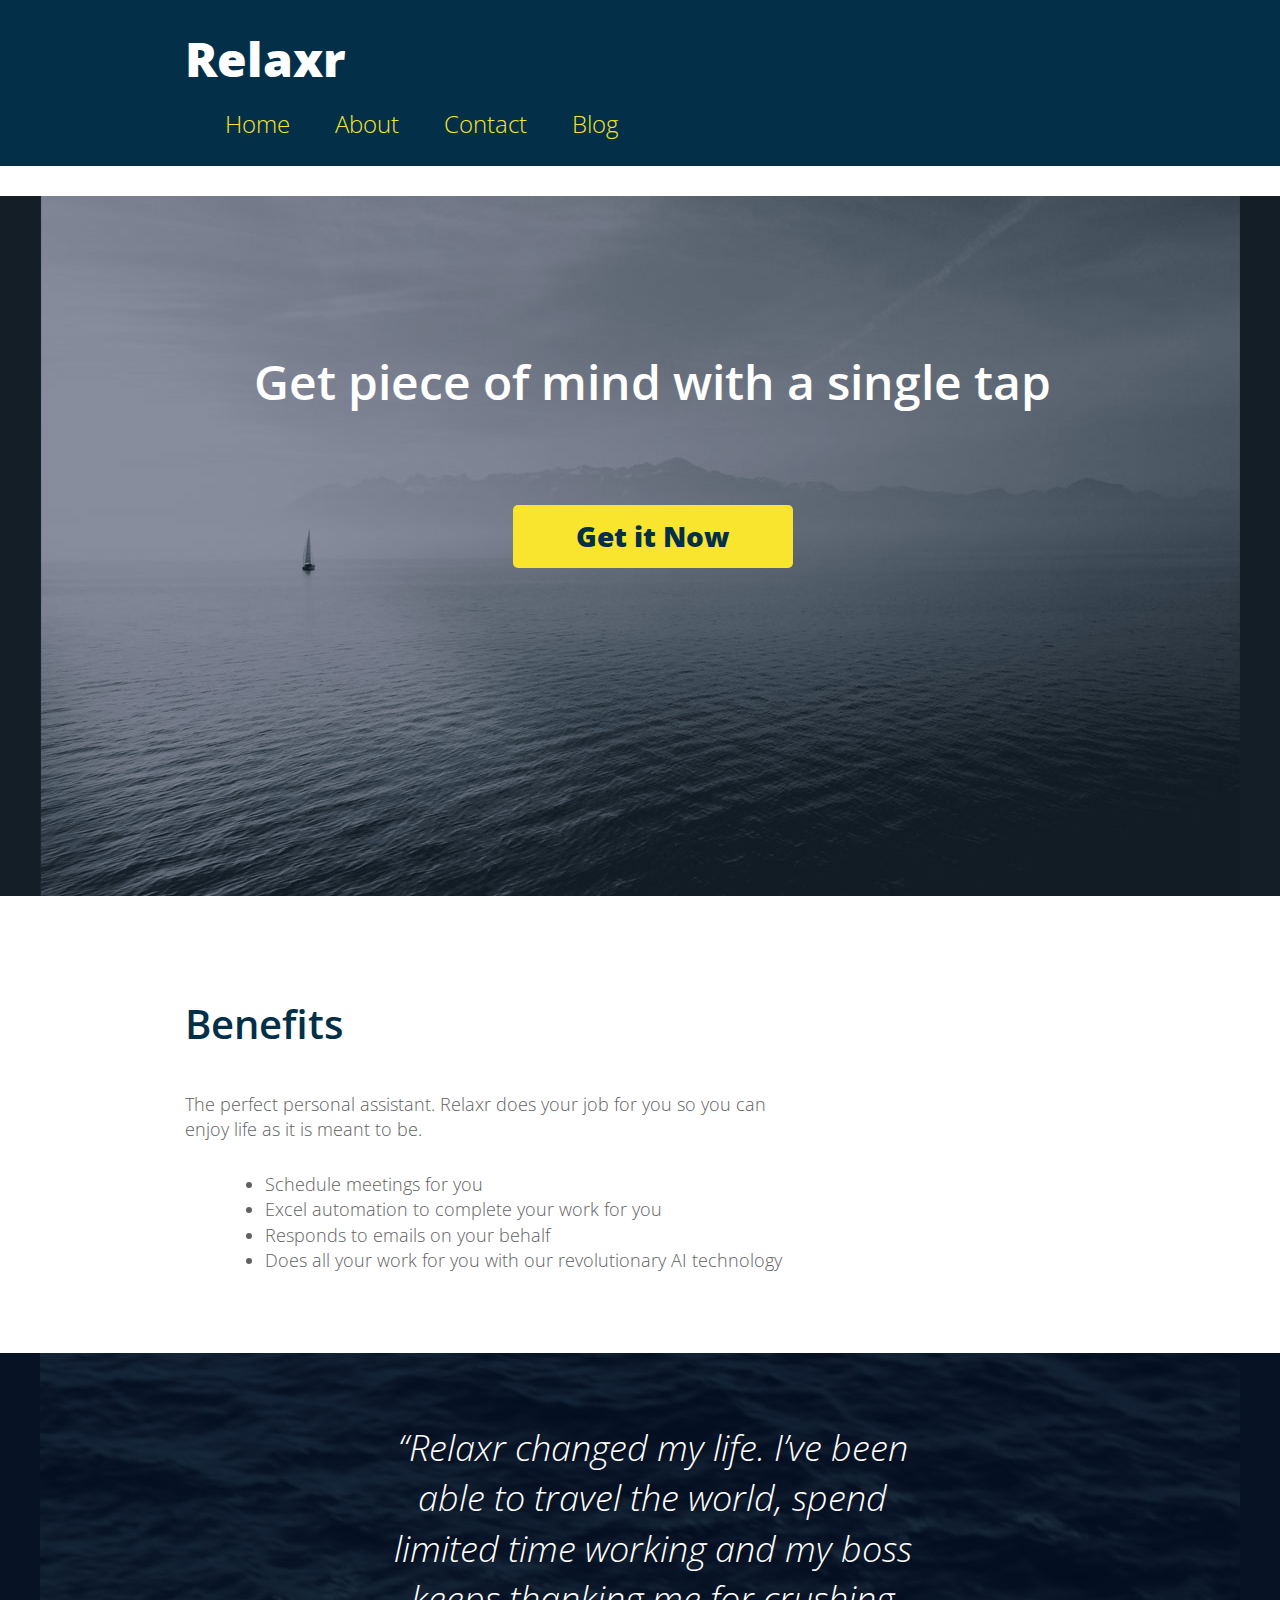
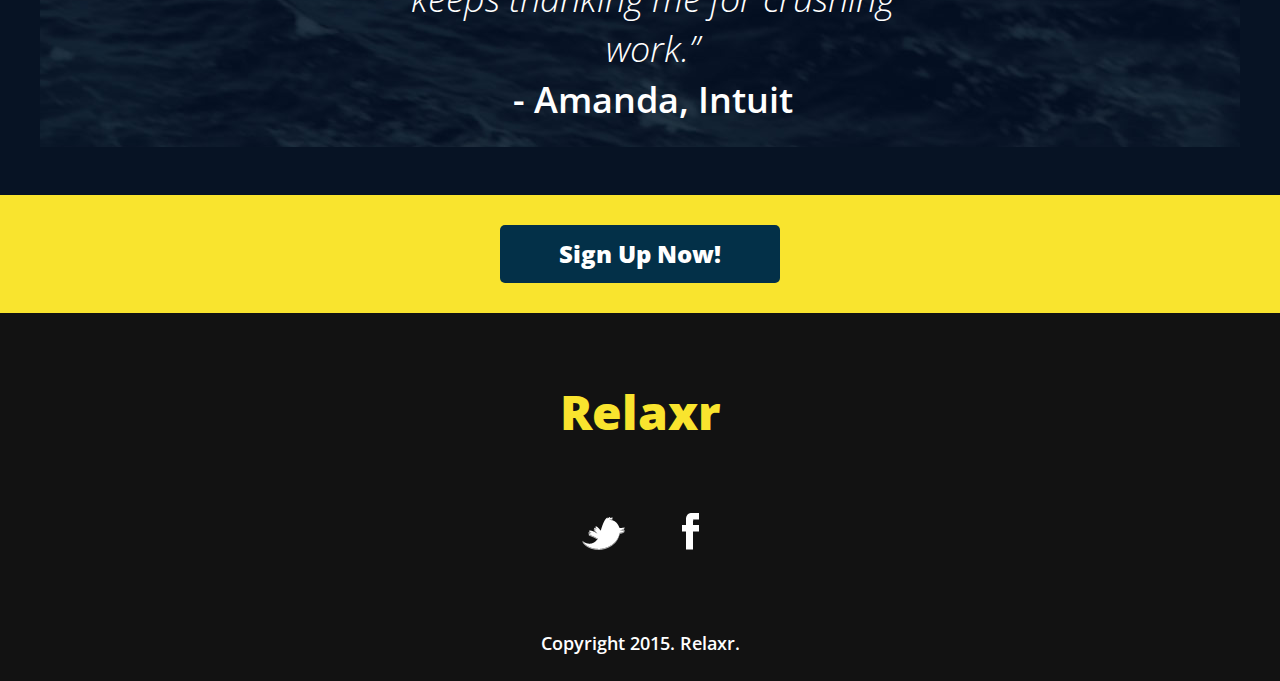
<file: index.html>
<!DOCTYPE html>
<html lang="en">  
	<head> 
    	<meta charset="utf-8">
    	<meta name="description" content="The perfect personal assistant. Relaxr does your job for you so you can enjoy life as it is meant to be.">

		<title>Relaxr Landing Page</title>
		<link href='http://fonts.googleapis.com/css?family=Open+Sans:300italic,300,600,800' rel='stylesheet' type='text/css'>

		<!-- external CSS link -->
		<link rel="stylesheet" href="css/reset.css">
		<link rel="stylesheet" href="css/style.css">

	</head>
	<body>
		<header>
			<div class="container">
				<h1 class="logo">Relaxr</h1>
				<nav>
					<ul>
						<li class="nav-item"><a href="index.html">Home</a></li>
						<li class="nav-item"><a href="#">About</a></li>
						<li class="nav-item"><a href="#">Contact</a></li>
						<li class="nav-item"><a href="blog.html">Blog</a></li>
					</ul>
				</nav>
			</div>
		</header>
		<section id="hero">
			<div class="container">
				<h2>Get piece of mind with a single tap</h2>
				<a class="button yellow" href="#">Get it Now</a>
			</div>
		</section>
		<section id="benefits">
			<div class="container">
				<h3>Benefits</h3>
				<p>The perfect personal assistant. Relaxr does your job for you so you can enjoy life as it is meant to be.</p>
				<ul>
					<li>Schedule meetings for you</li>
					<li>Excel automation to complete your work for you</li>
					<li>Responds to emails on your behalf</li>
					<li>Does all your work for you with our revolutionary AI technology</li>
				</ul>
			</div>
		</section>
		<section id="testimonial">
			<div class="container">
				<blockquote>&ldquo;Relaxr changed my life. I&rsquo;ve been able to travel the world, spend limited time working and my boss keeps thanking me for crushing work.&rdquo;
				<span>- Amanda, Intuit</span></blockquote>
			</div>
		</section>
		<aside id="bottom-cta">
			<a class="button blue" href="#">Sign Up Now!</a>
		</aside>
		<footer>
			<h4 class="logo">Relaxr</h4>

			<ul>
				<li><a href="#"><img src="images/twitter.png" alt="Twitter logo"></a></li>
				<li><a href="#"><img src="images/facebook.png" alt="Facebook logo"></a></li>
			</ul>

			<p class="copyright">Copyright 2015. Relaxr.</p>
		</footer>
	</body>
</html>
</file>
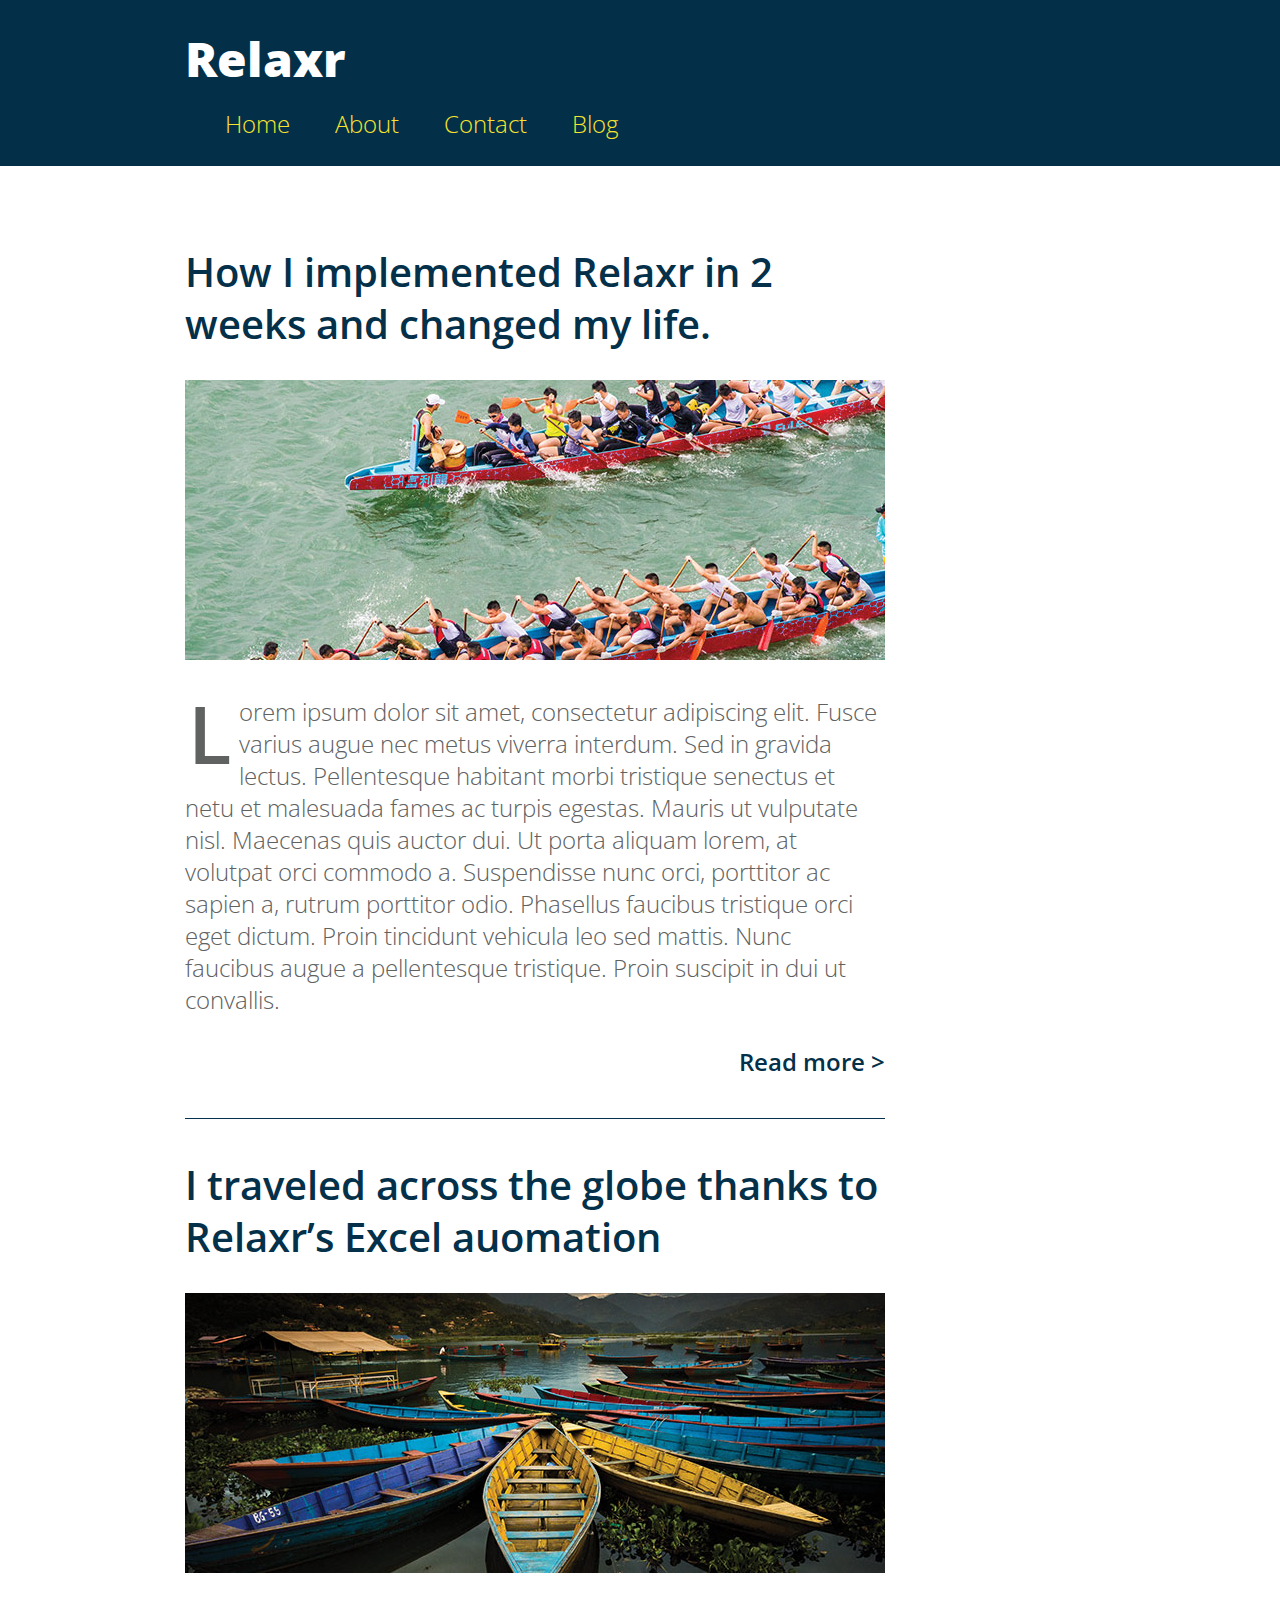
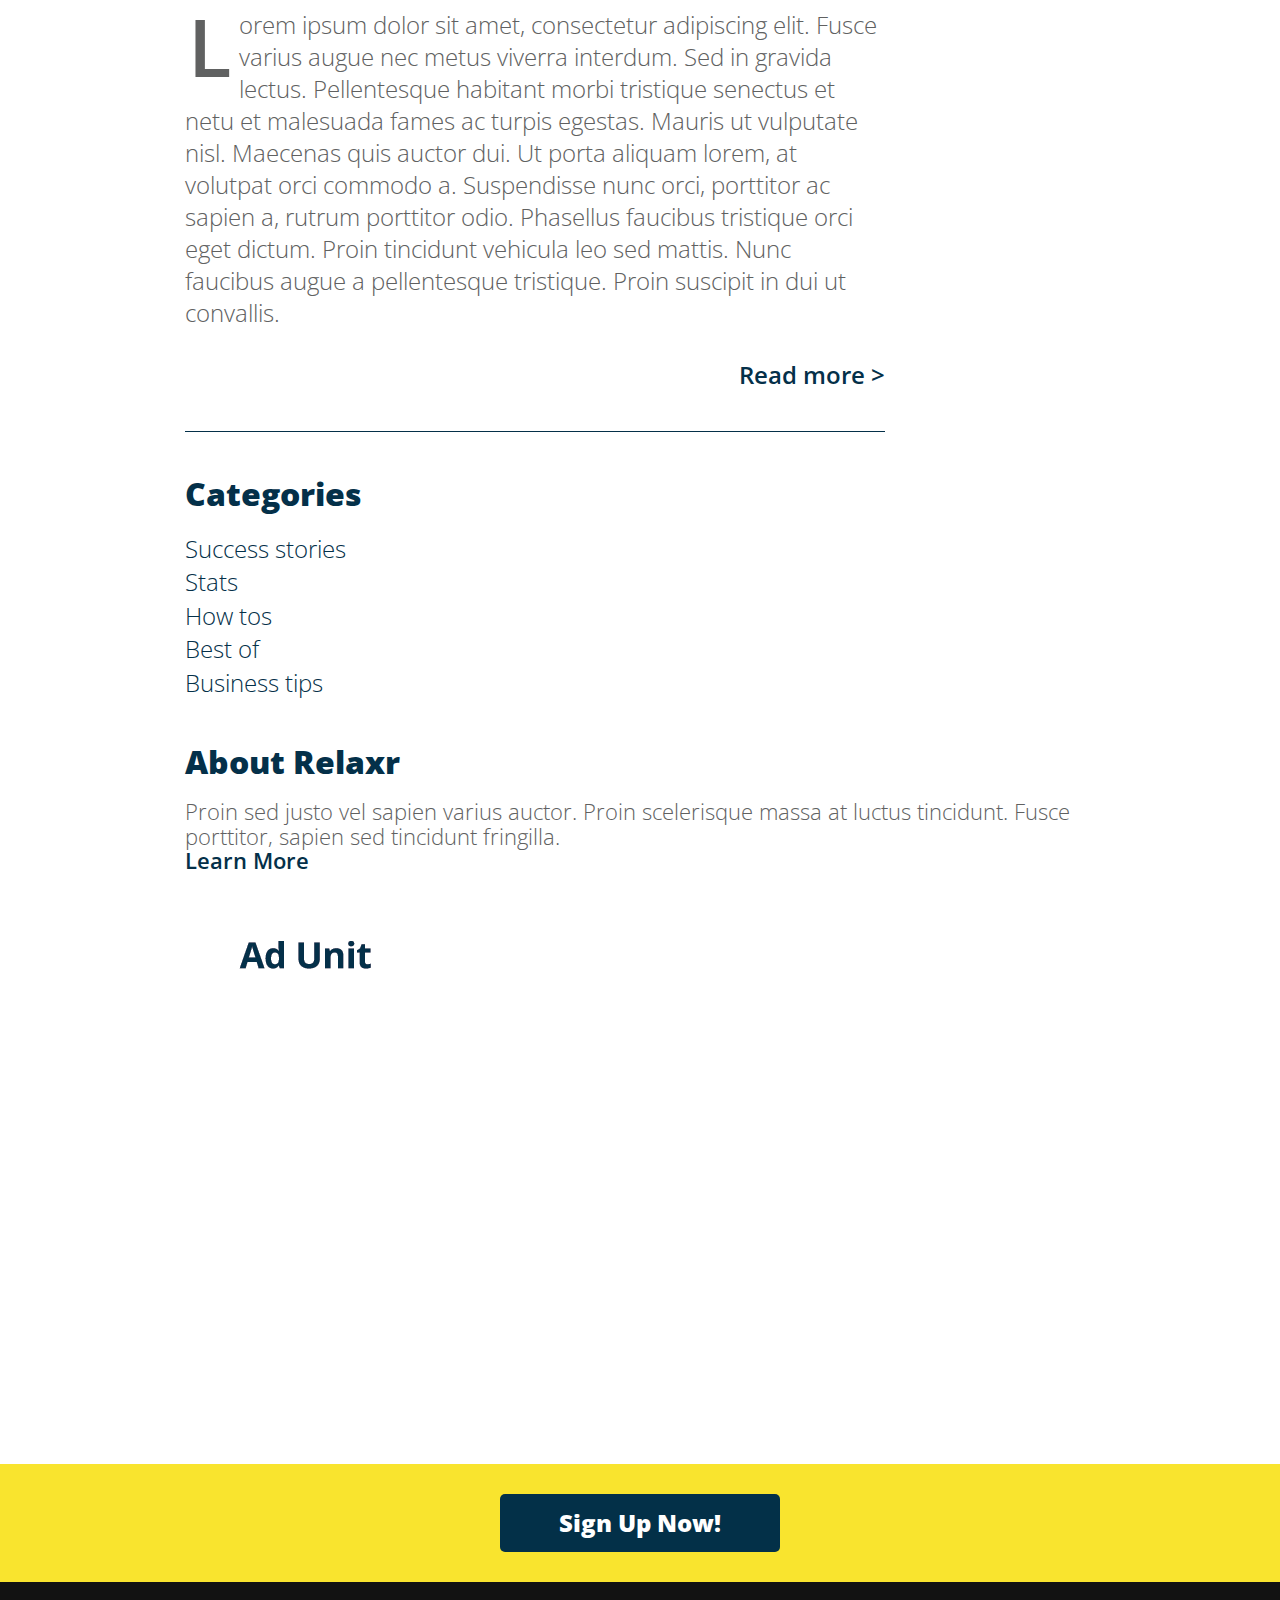
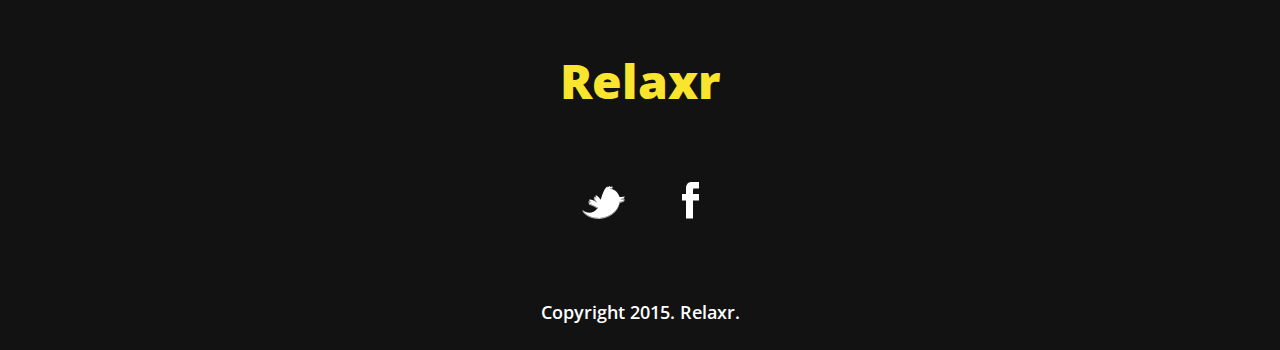
<file: blog.html>
<!DOCTYPE html>  
<html lang="en">
	<head>
    	<meta charset="utf-8"> 
    	<meta name="description" content="The perfect personal assistant. Relaxr does your job for you so you can enjoy life as it is meant to be.">

		<title>Relaxr Blog</title>
		<link href='http://fonts.googleapis.com/css?family=Open+Sans:300italic,300,600,800' rel='stylesheet' type='text/css'>

		<!-- external CSS link -->
		<link rel="stylesheet" href="css/reset.css">
		<link rel="stylesheet" href="css/style.css">

	</head>
	<body>
		<header>
			<div class="container">
				<h1 class="logo">Relaxr</h1>
				<nav>
					<ul>
						<li><a href="index.html">Home</a></li>
						<li><a href="#">About</a></li>
						<li><a href="#">Contact</a></li>
						<li><a href="blog.html">Blog</a></li>
					</ul>
				</nav>
			</div>
		</header>
		<section id="main">
			<div class="container">
				<section id="posts">
					<article class="post">
						<h2><a href="#">How I implemented Relaxr in 2 weeks and changed my life.</a></h2>
						<img src="images/blog_photo1.jpg" alt="Crew Meet">
						<p>Lorem ipsum dolor sit amet, consectetur adipiscing elit. Fusce varius augue nec metus viverra interdum. Sed in gravida lectus. Pellentesque habitant morbi tristique senectus et netu et malesuada fames ac turpis egestas. Mauris ut vulputate nisl.  Maecenas quis auctor dui. Ut porta aliquam lorem, at volutpat orci commodo a. Suspendisse nunc orci, porttitor ac sapien a, rutrum porttitor odio. Phasellus faucibus tristique orci eget dictum. Proin tincidunt vehicula leo sed mattis. Nunc faucibus augue a pellentesque tristique. Proin suscipit in dui ut convallis.</p>

						<p class="readmore"><a href="#">Read more &gt;</a></p>
					</article>
					<article class="post">
						<h2><a href="#">I traveled across the globe thanks to Relaxr’s Excel auomation</a></h2>
						<img src="images/blog_photo2.jpg" alt="Canoes">
						<p>Lorem ipsum dolor sit amet, consectetur adipiscing elit. Fusce varius augue nec metus viverra interdum. Sed in gravida lectus. Pellentesque habitant morbi tristique senectus et netu et malesuada fames ac turpis egestas. Mauris ut vulputate nisl.  Maecenas quis auctor dui. Ut porta aliquam lorem, at volutpat orci commodo a. Suspendisse nunc orci, porttitor ac sapien a, rutrum porttitor odio. Phasellus faucibus tristique orci eget dictum. Proin tincidunt vehicula leo sed mattis. Nunc faucibus augue a pellentesque tristique. Proin suscipit in dui ut convallis.</p>

						<p class="readmore"><a href="#">Read more &gt;</a></p>
					</article>
				</section><!--
			--><aside id="sidebar">
					<h3>Categories</h3>
					<ul>
						<li><a href="#">Success stories</a></li>
						<li><a href="#">Stats</a></li>
						<li><a href="#">How tos</a></li>
						<li><a href="#">Best of</a></li>
						<li><a href="#">Business tips</a></li>
					</ul>
					<h3>About Relaxr</h3>
					<p>Proin sed justo vel sapien varius auctor. Proin scelerisque massa at luctus tincidunt. Fusce porttitor, sapien sed tincidunt fringilla.<br>
					<a href="">Learn More</a></p>
					<img src="images/ad-unit.png" alt="Ad Unit">
				</aside>
			</div>
		</section>

		<aside id="bottom-cta">
			<a class="button blue" href="#">Sign Up Now!</a>
		</aside>
		<footer>
			<h4 class="logo">Relaxr</h4>

			<ul>
				<li><a href="#"><img src="images/twitter.png" alt="Twitter logo"></a></li>
				<li><a href="#"><img src="images/facebook.png" alt="Facebook logo"></a></li>
			</ul>

			<p class="copyright">Copyright 2015. Relaxr.</p>
		</footer>
	</body>
</html>
</file>
<file: css/style.css>
/*
Project Name: Relaxr Landing Page Responsive Design
Client: Relaxr
Author: Brooke Guy
Developer @GA in Atlanta, GA
*/

/******************************************
/* SETUP
/*******************************************/

/* Box Model Hack */
* {
  -moz-box-sizing: border-box; /* Firexfox */
  -webkit-box-sizing: border-box; /* Safari/Chrome/iOS/Android */
  box-sizing: border-box; /* IE */
}

/* Clear fix hack */
.clearfix:after {
  content: ".";
  display: block;
  clear: both;
  visibility: hidden;
  line-height: 0;
  height: 0;
}

.clear {
  clear: both;
}

.alignright {
  float: right;
  padding: 0 0 10px 10px; /* note the padding around a right floated image */
}

.alignleft {
  float: left;
  padding: 0 10px 10px 0; /* note the padding around a left floated image */
}

/******************************************
/* BASE STYLES
/*******************************************/

body {
  color: #f0efef;
  font-size: 26px;
  line-height: 1.4;
  color: #606161;
  font-family: 'Open Sans', Helvetica, Arial, sans-serif;
  font-weight: 300;
}
a {
  text-decoration: none;
}


/******************************************
/* LAYOUT
/*******************************************/

/* Center the container */
.container {
  width: 960px;
  margin: 0 auto;
}
.logo {
  font-size: 48px;
  font-weight: 800;
}

header {
  background: #033048;
  padding: 25px 0;
  overflow: hidden;
}
header .logo {
  color: #fff;
  float: left;
}

header nav {
  float: right;
  margin-top: 15px;
}
header nav ul li {
  display: inline-block;
  margin: 0 0 0 40px;
  font-size: 24px;
}
header nav ul li a {
  color: #f9e42e;
}

#hero {
  height: 700px;
  background: url(../images/header_bg.jpg) no-repeat top center #131e27;
  padding-top: 32px;
}

#hero .logo {
  color: #fff;
}
#hero h2 {
  font-size: 48px;
  text-align: center;
  color: #fff;
  margin: 120px 0 90px;
  font-weight: 600;
}
.button {
  border-radius: 5px;
  font-weight: 800;
  padding: 12px 0;
  width: 280px;
  font-size: 28px;
  text-align: center;
  display: block;
  margin: 0 auto;
}
.yellow {
  background: #f9e42e;
  color: #033048;
}
.blue {
  background: #033048;
  color: #fff;
  font-size: 24px;
}
#benefits {
  padding: 100px 0 80px;
}
h3 {
  color: #033048;
  font-size: 40px;
  font-weight: 600;
  margin-bottom: 40px;
}
#benefits p, #benefits ul {
  width: 600px;
}
#benefits ul {
  list-style: disc;
  margin: 30px 0 0 80px;
}
#testimonial {
  background: url(../images/testimonial_bg.jpg) no-repeat top center #071324;
  padding: 70px 0 70px;
  color: #fff;
}
blockquote {
  font-size: 36px;
  font-weight: 300;
  font-style: italic;
  text-align: center;
  width: 580px;
  margin: 0 auto;
}
blockquote span {
  font-weight: 600;
  display: block;
  font-style: normal;
}
#main {
  margin-top: 80px;
}
#posts {
  width: 700px;
  display: inline-block;
  margin-right: 20px;
  vertical-align: top;
}
#sidebar {
  width: 240px;
  display: inline-block;
  vertical-align: top;
}
.post {
  border-bottom: 1px solid #043049;
  padding-bottom: 40px;
  margin-bottom: 40px;
}
.post h2 {
  font-weight: 600;
  font-size: 40px;
  line-height: 1.3;
  margin-bottom: 30px;
}
.post h2 a {
  color: #043049;
}

.post img {
  margin-bottom: 30px;
}
.post p {
  font-size: 24px;
  line-height: 1.333;
  color: #606161;
}
.post p:first-of-type:first-letter {
  float: left;
  font-size: 80px;
  line-height: 65px;
  padding-top: 4px;
  padding-right: 8px;
  padding-left: 3px;
  font-weight: 600;
}
.readmore {
  text-align: right;
  margin-top: 30px;
}
.readmore a {
  color: #043049;
  font-weight: 600;
}

#sidebar h3 {
  font-size: 32px;
  font-weight: 800;
  margin-bottom: 15px;
  color: #043049;
}
#sidebar ul {
  margin-bottom: 40px;
}
#sidebar ul li a {
  color: #043049;
  font-size: 24px;
}
#sidebar p {
  font-size: 22px;
  line-height: 1.1;
  margin-bottom: 40px;
}
#sidebar p a {
  color: #043049;
  font-weight: 600;
}

#bottom-cta {
  background: #f9e42e;
  padding: 30px;
  text-align: center;
}

footer {
  background: #121212;
  padding: 65px 0 45px;
  text-align: center;
}
footer .logo {
  color: #f9e42e;
  margin-bottom: 68px;
}
footer ul li {
  display: inline-block;
  list-style: none;
  margin: 0 26px 75px;
}
footer p {
  font-size: 18px;
  color: #fff;
  font-weight: 600;
}

header {
  margin-bottom: 30px;
}

/*Media Queries*/

/* Extra Small Devices, Phones*/
@media only screen and (min-width: 768px) {

body {
  font-size: 2vmin;
}

h1 {
  font-size: 6vw;
}
h2 {
  font-size: 3.0vh;
}

.div {
  float: none; 
  width: 100%;
  }

nav {
    width:100%;
  }

nav-item {
    width:100%;
    float:none;
    font-size: 2vmin;
    font-weight: 600;
  }

.container {
  flex-wrap: wrap;
  padding-left: 25px;
}

#sidebar {
  width: 100%;
/*  display: inline-block;*/
  vertical-align: top;
}

footer {
  padding-bottom: 25px;
}


/*Small Devices, Tablets */
@media only screen and (min-width: 768px) {

}

/*Medium Devices, Desktops*/
@media only screen and (min-width: 992px) {

  }
}

/*Large Devices, Wide Screens*/
@media only screen and (min-width: 1200px) {

}
</file>
